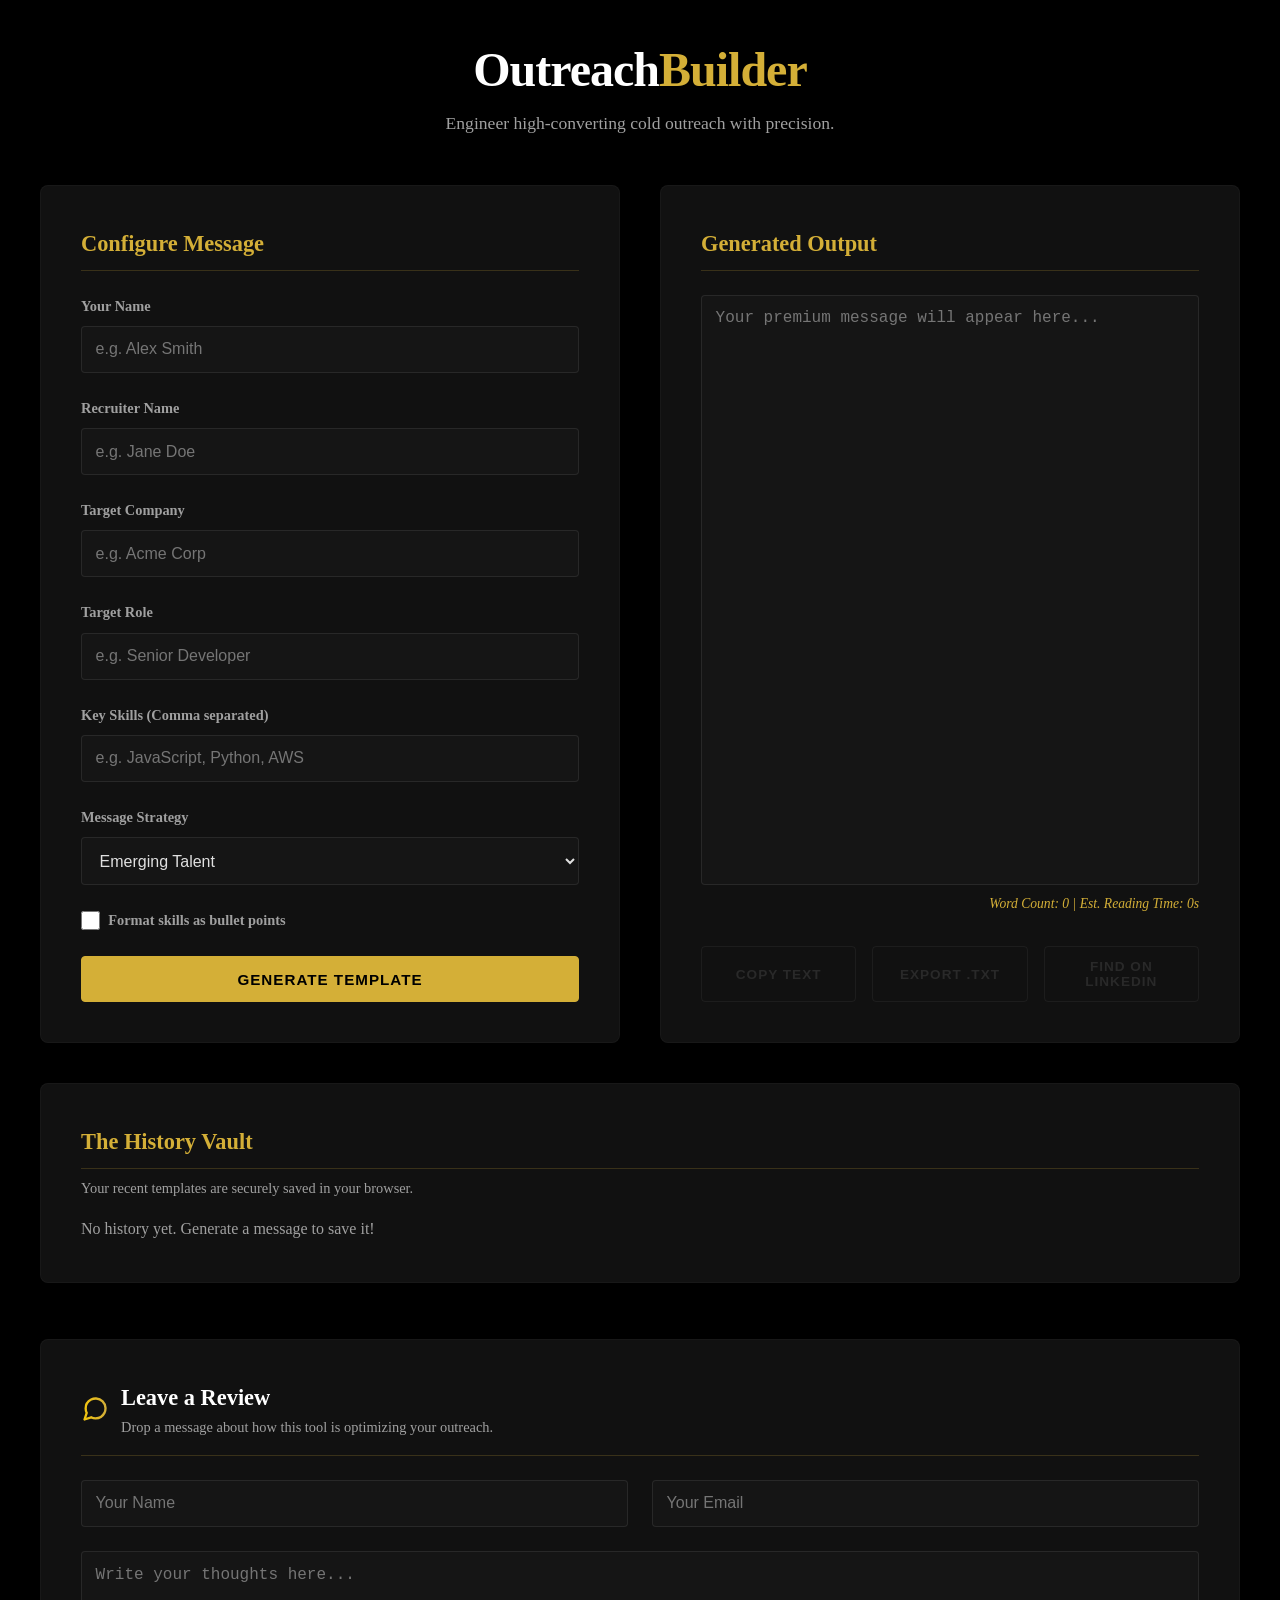
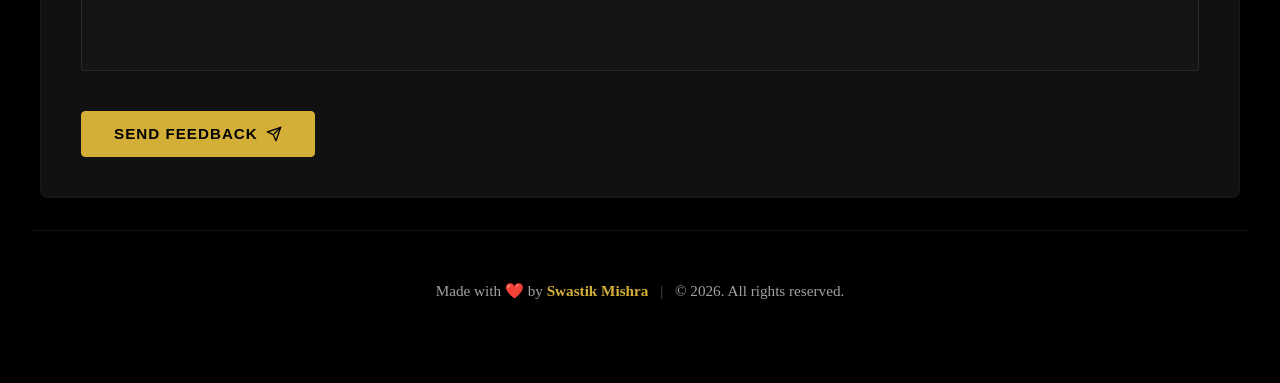
<file: index.html>
<!DOCTYPE html>
<html lang="en">

<head>
    <meta charset="UTF-8">
    <meta name="viewport" content="width=device-width, initial-scale=1.0">
    <title>OutreachBuilder</title>
    <link rel="stylesheet" href="style.css">
</head>

<body>
    <header>
        <h1>Outreach<span>Builder</span></h1>
        <p>Engineer high-converting cold outreach with precision.</p>
    </header>

    <main class="container">
        <section class="panel input-panel">
            <h2>Configure Message</h2>

            <div class="form-group">
                <label for="senderName">Your Name</label>
                <input type="text" id="senderName" placeholder="e.g. Alex Smith" autocomplete="off">
            </div>

            <div class="form-group">
                <label for="recruiterName">Recruiter Name</label>
                <input type="text" id="recruiterName" placeholder="e.g. Jane Doe" autocomplete="off">
            </div>

            <div class="form-group">
                <label for="targetCompany">Target Company</label>
                <input type="text" id="targetCompany" placeholder="e.g. Acme Corp" autocomplete="off">
            </div>

            <div class="form-group">
                <label for="targetRole">Target Role</label>
                <input type="text" id="targetRole" placeholder="e.g. Senior Developer" autocomplete="off">
            </div>

            <div class="form-group">
                <label for="keySkills">Key Skills (Comma separated)</label>
                <input type="text" id="keySkills" placeholder="e.g. JavaScript, Python, AWS" autocomplete="off">
            </div>

            <div class="form-group">
                <label for="messageTone">Message Strategy</label>
                <select id="messageTone">
                    <option value="student">Emerging Talent</option>
                    <option value="direct">Opportunity Inquiry</option>
                    <option value="value">Value Proposition</option>
                </select>
            </div>

            <div class="form-group checkbox-group">
                <input type="checkbox" id="bulletFormat">
                <label for="bulletFormat">Format skills as bullet points</label>
            </div>

            <button id="generateBtn" class="primary-btn">Generate Template</button>
        </section>

        <section class="panel output-panel">
            <h2>Generated Output</h2>

            <div class="textarea-container">
                <textarea id="outputMessage" readonly placeholder="Your premium message will appear here..."></textarea>
                <div class="metrics" id="textMetrics">Word Count: 0 | Est. Reading Time: 0s</div>
            </div>

            <div class="action-row">
                <button id="copyBtn" class="secondary-btn" disabled>Copy Text</button>
                <button id="downloadBtn" class="secondary-btn" disabled>Export .TXT</button>
                <button id="searchBtn" class="secondary-btn" disabled>Find on LinkedIn</button>
            </div>
        </section>

        <section class="panel history-panel" style="grid-column: 1 / -1;">
            <h2>The History Vault</h2>
            <p class="history-sub">Your recent templates are securely saved in your browser.</p>
            <div id="historyList" class="history-list">
            </div>
        </section>

        <section class="panel feedback-panel" style="grid-column: 1 / -1; margin-top: 1rem;">
            <div
                style="display: flex; align-items: center; gap: 0.75rem; margin-bottom: 1.5rem; border-bottom: 1px solid rgba(212, 175, 55, 0.2); padding-bottom: 1rem;">
                <svg width="28" height="28" viewBox="0 0 24 24" fill="none" stroke="url(#gold-grad)" stroke-width="2"
                    stroke-linecap="round" stroke-linejoin="round">
                    <defs>
                        <linearGradient id="gold-grad" x1="0%" y1="0%" x2="100%" y2="0%">
                            <stop offset="0%" stop-color="#f1c40f" />
                            <stop offset="100%" stop-color="#d4af37" />
                        </linearGradient>
                    </defs>
                    <path
                        d="M21 11.5a8.38 8.38 0 0 1-.9 3.8 8.5 8.5 0 0 1-7.6 4.7 8.38 8.38 0 0 1-3.8-.9L3 21l1.9-5.7a8.38 8.38 0 0 1-.9-3.8 8.5 8.5 0 0 1 4.7-7.6 8.38 8.38 0 0 1 3.8-.9h.5a8.48 8.48 0 0 1 8 8v.5z">
                    </path>
                </svg>
                <div>
                    <h2 style="border: none; padding: 0; margin: 0; color: #ffffff;">Leave a Review</h2>
                    <p style="font-size: 0.9rem; color: var(--text-muted);">Drop a message about how this tool is
                        optimizing your outreach.</p>
                </div>
            </div>

            <form id="feedback-form" action="https://formsubmit.co/mishraswastik6@gmail.com" method="POST">

                <div style="display: flex; gap: 1.5rem; flex-wrap: wrap;">
                    <div class="form-group" style="flex: 1; min-width: 250px;">
                        <input type="text" name="name" placeholder="Your Name" required autocomplete="off">
                    </div>
                    <div class="form-group" style="flex: 1; min-width: 250px;">
                        <input type="email" name="email" placeholder="Your Email" required autocomplete="off">
                    </div>
                </div>

                <div class="form-group">
                    <textarea id="feedback-text" name="message" style="min-height: 120px;"
                        placeholder="Write your thoughts here..." required></textarea>
                </div>

                <input type="hidden" name="_subject" value="New Feedback from OutreachBuilder">
                <input type="hidden" name="_captcha" value="false">
                <input type="hidden" name="_next" value="https://outreachbuilder-25.netlify.app//thankyou.html">
                <input type="text" name="_honey" style="display:none">

                <button type="submit" class="primary-btn"
                    style="width: auto; margin-top: 0; display: inline-flex; align-items: center; gap: 0.5rem; padding: 0.85rem 2rem;">
                    <span>Send Feedback</span>
                    <svg width="16" height="16" viewBox="0 0 24 24" fill="none" stroke="currentColor" stroke-width="2"
                        stroke-linecap="round" stroke-linejoin="round">
                        <line x1="22" y1="2" x2="11" y2="13"></line>
                        <polygon points="22 2 15 22 11 13 2 9 22 2"></polygon>
                    </svg>
                </button>
            </form>
        </section>
    </main>

    <footer
        style="text-align: center; padding: 3rem 1rem; margin-top: 2rem; border-top: 1px solid rgba(212, 175, 55, 0.1);">
        <p style="color: var(--text-muted); font-size: 0.95rem;">
            Made with ❤️ by <span style="color: var(--primary-color); font-weight: bold;">Swastik Mishra</span>
            <span style="margin: 0 0.5rem; opacity: 0.5;">|</span>
            &copy; <span id="current-year">2026</span>. All rights reserved.
        </p>
    </footer>

    <script src="script.js"></script>

    <script>
        document.getElementById('current-year').textContent = new Date().getFullYear();
    </script>
</body>

</html>
</file>
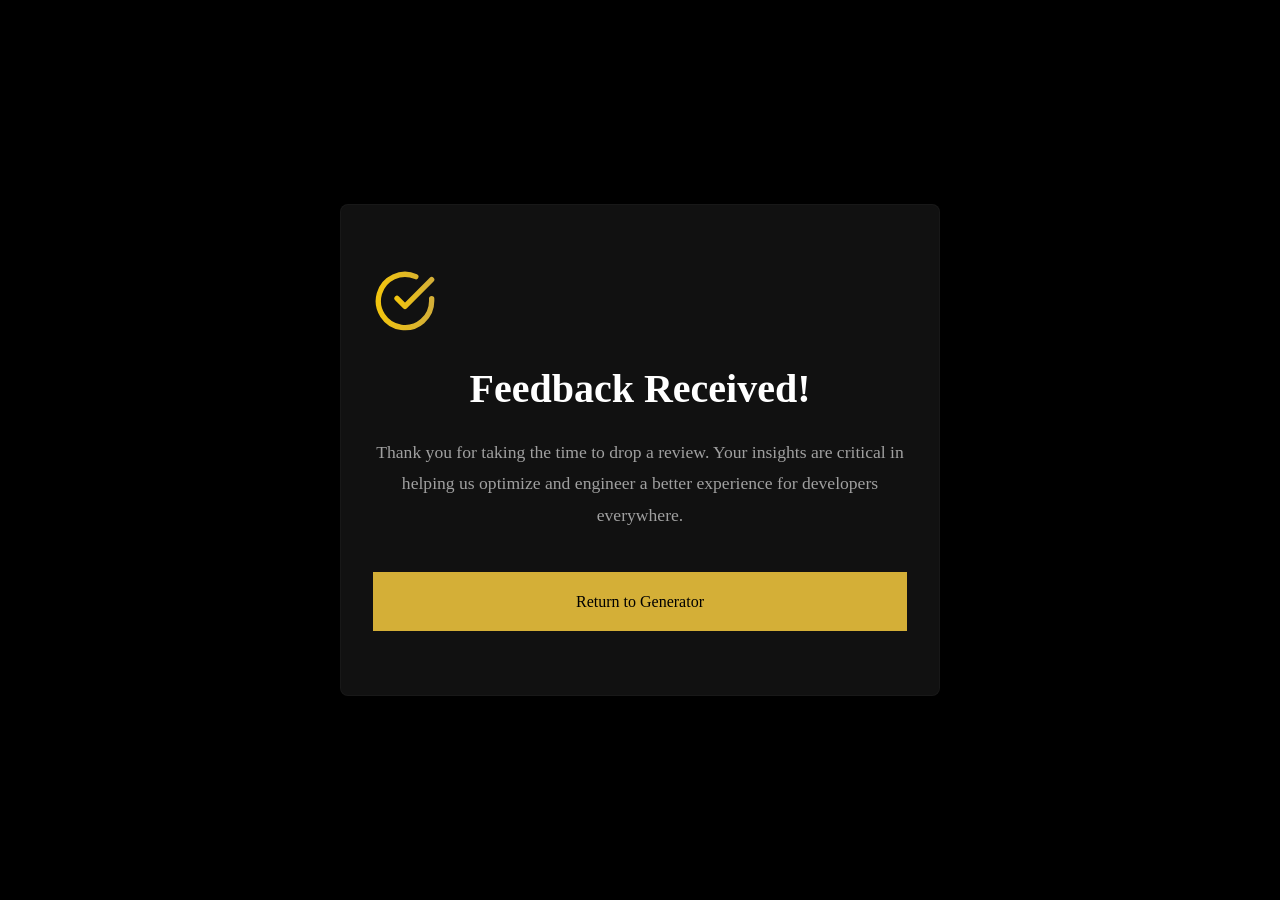
<file: thankyou.html>
<!DOCTYPE html>
<html lang="en">
<head>
    <meta charset="UTF-8">
    <meta name="viewport" content="width=device-width, initial-scale=1.0">
    <title>Thank You | OutreachBuilder</title>
    <link rel="stylesheet" href="style.css">
    <style>
        /* Small inline adjustment to perfectly center the thank you card */
        body {
            justify-content: center;
            align-items: center;
        }
        .thank-you-card {
            max-width: 600px;
            margin: 0 auto;
            text-align: center;
            padding: 4rem 2rem;
        }
    </style>
</head>
<body>

    <main class="panel thank-you-card">
        <svg width="64" height="64" viewBox="0 0 24 24" fill="none" stroke="url(#gold-grad)" stroke-width="2" stroke-linecap="round" stroke-linejoin="round" style="margin-bottom: 1.5rem;">
            <defs>
                <linearGradient id="gold-grad" x1="0%" y1="0%" x2="100%" y2="0%">
                    <stop offset="0%" stop-color="#f1c40f" />
                    <stop offset="100%" stop-color="#d4af37" />
                </linearGradient>
            </defs>
            <path d="M22 11.08V12a10 10 0 1 1-5.93-9.14"></path>
            <polyline points="22 4 12 14.01 9 11.01"></polyline>
        </svg>

        <h1 style="color: #ffffff; font-size: 2.5rem; margin-bottom: 1rem;">Feedback Received!</h1>
        
        <p style="color: var(--text-muted); font-size: 1.1rem; margin-bottom: 2.5rem; line-height: 1.8;">
            Thank you for taking the time to drop a review. Your insights are critical in helping us optimize and engineer a better experience for developers everywhere.
        </p>

        <a href="index.html" class="primary-btn" style="text-decoration: none; display: inline-block; width: auto; padding: 1rem 3rem;">
            Return to Generator
        </a>
    </main>

</body>
</html>
</file>
<file: style.css>
/* Base Reset and Variables - Black & Gold Theme */
:root {
    --bg-color: #000000;
    --panel-bg: #111111;
    --text-main: #e0e0e0;
    --text-muted: #a0a0a0;
    --primary-color: #d4af37;
    --primary-hover: #f1c40f;
    --success-color: #2e7d32;
    --border-radius: 8px;
    --transition-speed: 0.3s;
}

* { box-sizing: border-box; margin: 0; padding: 0; }

body {
    font-family: 'Garamond', Georgia, serif;
    background-color: var(--bg-color);
    color: var(--text-main);
    line-height: 1.6;
    display: flex;
    flex-direction: column;
    min-height: 100vh;
    padding: 2rem;
}

header { text-align: center; margin-bottom: 3rem; }
header h1 { font-size: 3rem; font-weight: 700; letter-spacing: -1px; color: #ffffff; }
header h1 span { color: var(--primary-color); }
header p { color: var(--text-muted); font-size: 1.1rem; }

h2 {
    font-size: 1.4rem;
    color: var(--primary-color);
    margin-bottom: 1.5rem;
    padding-bottom: 0.5rem;
    border-bottom: 1px solid rgba(212, 175, 55, 0.2);
}

.container {
    display: grid;
    grid-template-columns: 1fr 1fr;
    gap: 2.5rem;
    max-width: 1200px;
    margin: 0 auto;
    width: 100%;
}

.panel {
    background-color: var(--panel-bg);
    padding: 2.5rem;
    border-radius: var(--border-radius);
    border: 1px solid rgba(255, 255, 255, 0.03);
    display: flex;
    flex-direction: column;
    transition: transform 0.4s ease, box-shadow 0.4s ease;
}

.panel:hover {
    transform: translateY(-5px);
    box-shadow: 0 10px 30px rgba(212, 175, 55, 0.15);
    border-color: rgba(212, 175, 55, 0.3);
}

.history-panel { grid-column: 1 / -1; }
.history-sub { color: var(--text-muted); font-size: 0.9rem; margin-bottom: 1rem; margin-top: -1rem; }

/* Feedback Section Layout */
.feedback-row {
    display: flex;
    gap: 1.5rem;
}
.feedback-row .form-group {
    flex: 1;
}

.form-group { margin-bottom: 1.5rem; }
label { display: block; margin-bottom: 0.5rem; font-size: 0.9rem; color: var(--text-muted); font-weight: 600; }

/* Inputs - FIXED TO INCLUDE EMAIL */
input[type="text"], 
input[type="email"], 
select, 
textarea {
    width: 100%; padding: 0.85rem;
    background-color: rgba(255, 255, 255, 0.02);
    border: 1px solid rgba(255, 255, 255, 0.08);
    border-radius: 4px; color: var(--text-main);
    font-size: 1rem; transition: all var(--transition-speed) ease;
}

input[type="text"]:focus, 
input[type="email"]:focus, 
select:focus, 
textarea:focus {
    outline: none; border-color: var(--primary-color);
    background-color: rgba(255, 255, 255, 0.05);
}

/* Feature 5: Smart Format Toggle Checkbox styling */
.checkbox-group { display: flex; align-items: center; gap: 0.5rem; }
.checkbox-group input[type="checkbox"] {
    accent-color: var(--primary-color);
    width: 1.2rem; height: 1.2rem; cursor: pointer;
}
.checkbox-group label { margin: 0; cursor: pointer; }

/* Buttons & Actions Row */
button {
    cursor: pointer; padding: 0.85rem 1.5rem; font-size: 0.95rem; font-weight: 600;
    border-radius: 4px; transition: all var(--transition-speed) ease;
    text-transform: uppercase; letter-spacing: 1px;
}

.primary-btn {
    background-color: var(--primary-color); color: #000000;
    width: 100%; margin-top: auto; border: 1px solid var(--primary-color);
}
.primary-btn:hover { background-color: transparent; color: var(--primary-color); }

.action-row { display: flex; gap: 1rem; margin-top: 1rem; }
.secondary-btn {
    flex: 1; background-color: transparent;
    border: 1px solid rgba(255, 255, 255, 0.2); color: white; padding: 0.75rem 1rem; font-size: 0.85rem;
}
.secondary-btn:hover:not(:disabled) { border-color: var(--primary-color); color: var(--primary-color); }
.secondary-btn:disabled { border-color: rgba(255, 255, 255, 0.05); color: rgba(255, 255, 255, 0.1); cursor: not-allowed; }
.secondary-btn.success { background-color: var(--success-color); border-color: var(--success-color); color: white; }

/* Textarea & Feature 2: Smart Metrics */
.textarea-container { flex-grow: 1; display: flex; flex-direction: column; position: relative; }
textarea { flex-grow: 1; resize: none; min-height: 250px; margin-bottom: 0.5rem; }
.metrics { font-size: 0.85rem; color: var(--primary-color); text-align: right; margin-bottom: 1rem; font-style: italic; }

/* Feature 1: History Vault Items */
.history-list { display: flex; flex-direction: column; gap: 1rem; }
.history-item {
    background: rgba(255, 255, 255, 0.03); border-left: 4px solid var(--primary-color);
    padding: 1rem; border-radius: 4px; cursor: pointer; transition: background 0.2s;
}
.history-item:hover { background: rgba(255, 255, 255, 0.08); }
.history-title { font-weight: bold; color: var(--primary-color); margin-bottom: 0.25rem; font-size: 1.1rem; }
.history-snippet { font-size: 0.9rem; color: var(--text-muted); white-space: nowrap; overflow: hidden; text-overflow: ellipsis; }

/* Responsive Media Queries */
@media (max-width: 768px) {
    .container { grid-template-columns: 1fr; }
    .action-row { flex-direction: column; }
    .feedback-row { flex-direction: column; gap: 0; } /* Stacks Name and Email on mobile */
}
</file>
